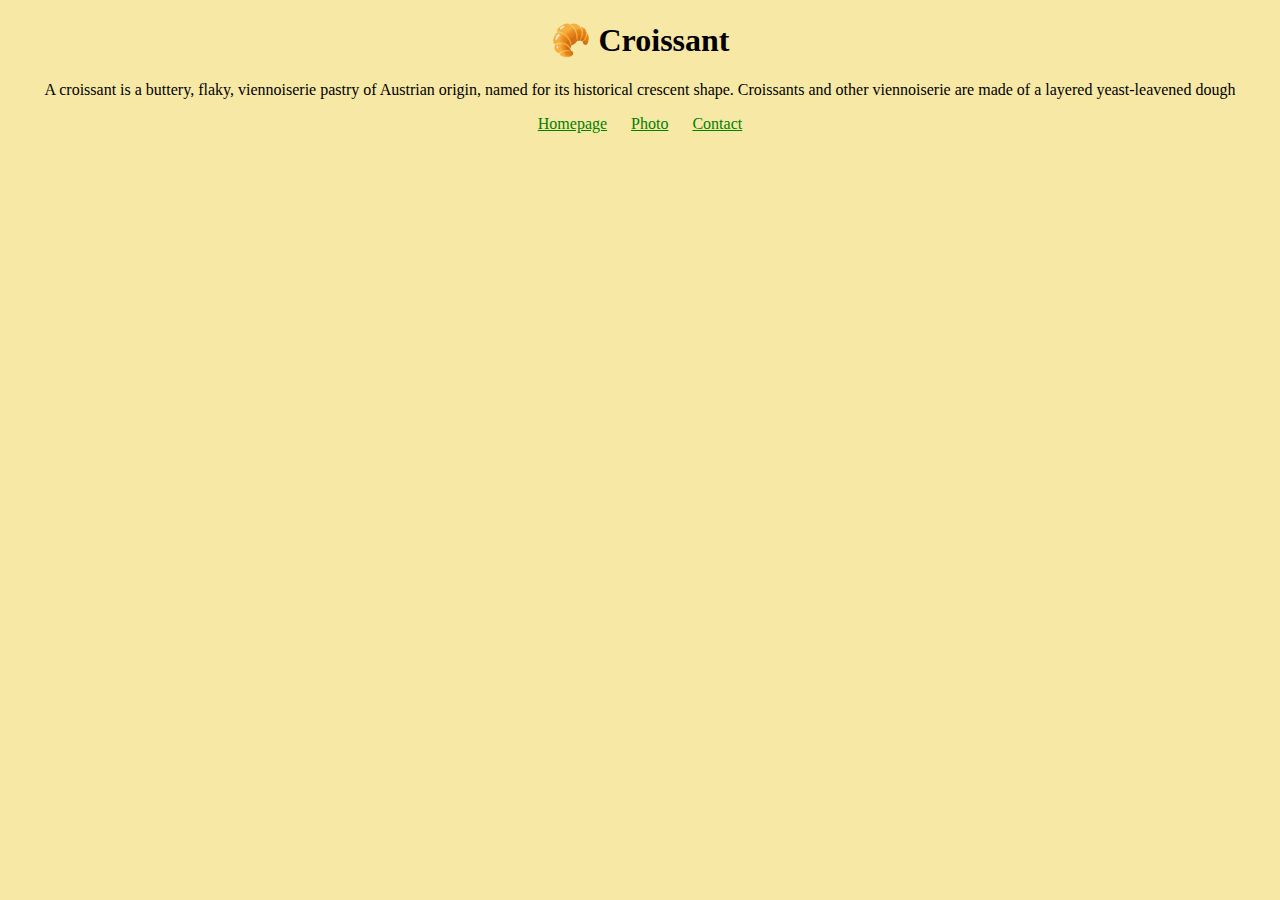
<file: index.html>
<!DOCTYPE html>
<html lang="en">
  <head>
    <meta charset="UTF-8" />
    <meta http-equiv="X-UA-Compatible" content="IE=edge" />
    <meta name="viewport" content="width=device-width, initial-scale=1.0" />
    <meta
      name="description"
      content="Croissant.com - the most delicious croissant in Berlin. Don't rob yourself - just try it."
    />
    <link rel="stylesheet" href="/css/styles.css" />
    <!-- remove /infront of a-links in all html pages so they'd work without golive -->
    <title>Croissant.com - the most delicious croissant in Berlin</title>
  </head>
  <body>
    <h1>🥐 Croissant</h1>
    <p>
      A croissant is a buttery, flaky, viennoiserie pastry of Austrian origin,
      named for its historical crescent shape. Croissants and other viennoiserie
      are made of a layered yeast-leavened dough
    </p>
    <div class="links">
      <a href="/index.html" title="Back home">Homepage</a>
      <a href="/photo.html" title="Photo Croissant">Photo</a>
      <a href="/contact.html" title="Contact Croissant.com">Contact</a>
    </div>
  </body>
</html>
</file>
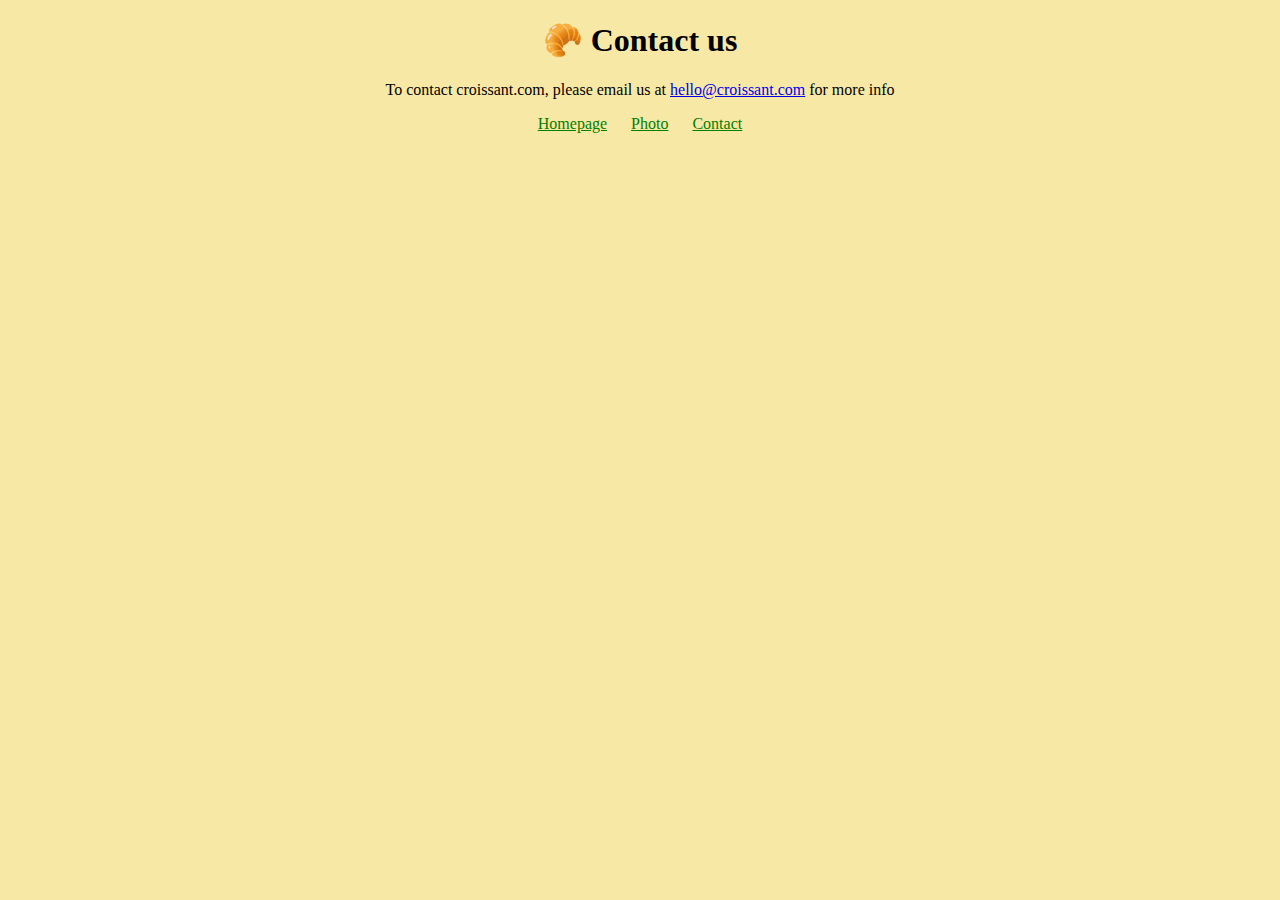
<file: contact.html>
<!DOCTYPE html>
<html lang="en">
  <head>
    <meta charset="UTF-8" />
    <meta http-equiv="X-UA-Compatible" content="IE=edge" />
    <meta name="viewport" content="width=device-width, initial-scale=1.0" />
    <meta
      name="description"
      content="Croissant.com contact us by email and enjoy the website to choose your best croissant"
    />
    <link rel="stylesheet" href="/css/styles.css" />
    <title>Contact - Croissant.com</title>
  </head>
  <body>
    <h1>🥐 Contact us</h1>
    <p>
      To contact croissant.com, please email us at
      <a href="mailto:hello@croissant.com" title="contact us by email"
        >hello@croissant.com</a
      >
      for more info
    </p>
    <div class="links">
      <a href="/index.html" title="Back home">Homepage</a>
      <a href="/photo.html" title="Photo Croissant">Photo</a>
      <a href="/contact.html" title="Contact Croissant.com">Contact</a>
    </div>
  </body>
</html>
</file>
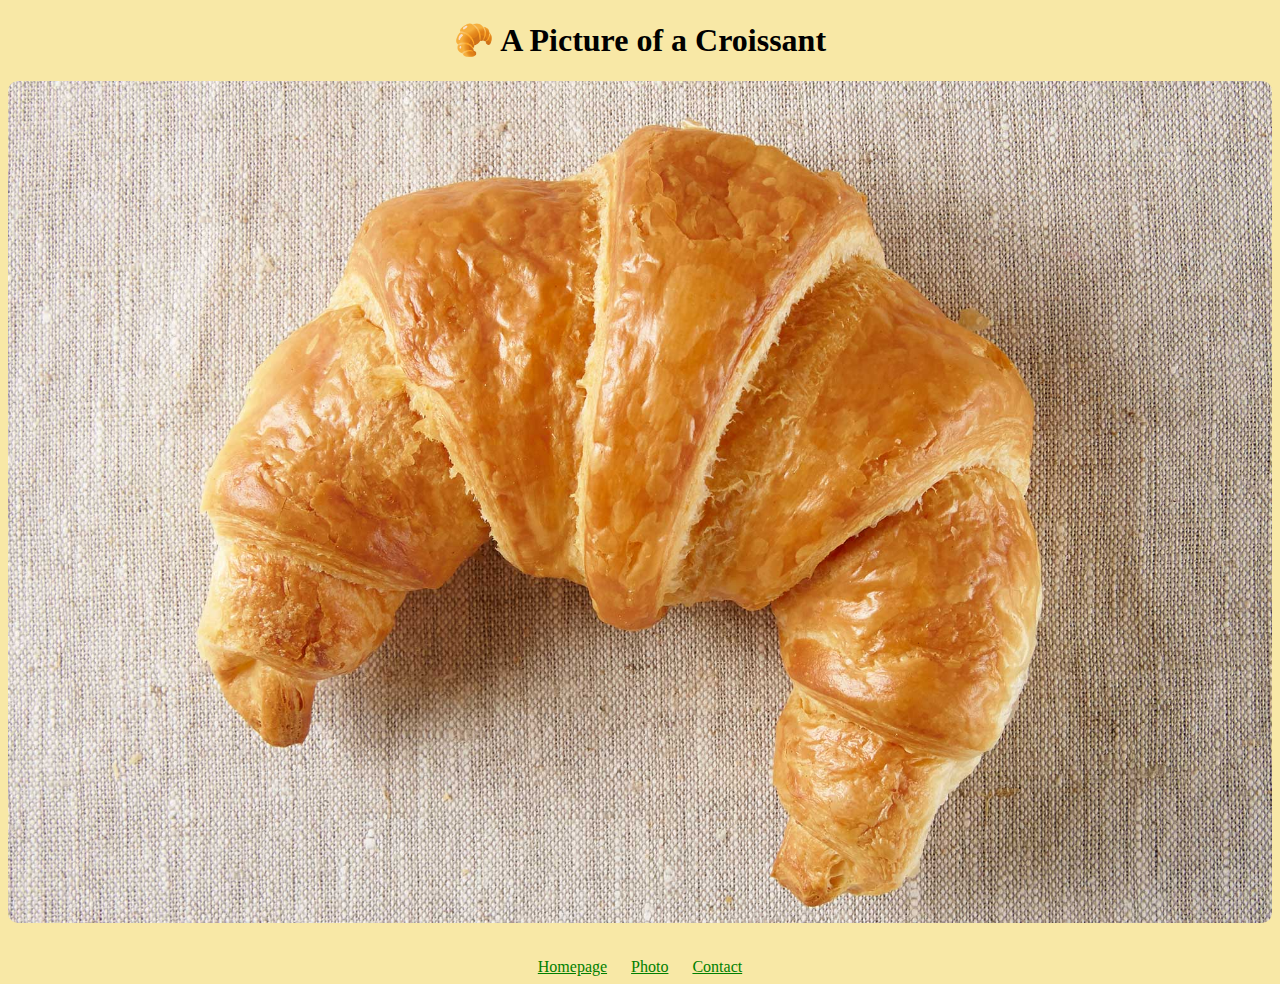
<file: photo.html>
<!DOCTYPE html>
<html lang="en">
  <head>
    <meta charset="UTF-8" />
    <meta http-equiv="X-UA-Compatible" content="IE=edge" />
    <meta name="viewport" content="width=device-width, initial-scale=1.0" />
    <meta
      name="description"
      content="Enjoy the view of the most delicious, mouthwatering golden croissant and rush to have it in real from Croissant.com"
    />
    <link rel="stylesheet" href="/css/styles.css" />
    <title>A Picture of our golden croissant - Croissant.com</title>
  </head>
  <body>
    <h1>🥐 A Picture of a Croissant</h1>
    <img src="/images/croissant.jpg" alt="delicious golden croissant" />
    <div class="links">
      <a href="/index.html" title="Back home">Homepage</a>
      <a href="/photo.html" title="Photo Croissant">Photo</a>
      <a href="/contact.html" title="Contact Croissant.com">Contact</a>
    </div>
  </body>
</html>
</file>
<file: css/styles.css>
body {
  background-color: rgb(248, 232, 166);
}
h1 {
  text-align: center;
}
p {
  text-align: center;
}

img {
  max-width: 100%;
  border-radius: 10px;
  margin-bottom: 35px;
  display: block;
}

.links {
  display: block;
  text-align: center;
}

.links a {
  color: green;
  margin: 0 10px;
}
</file>
